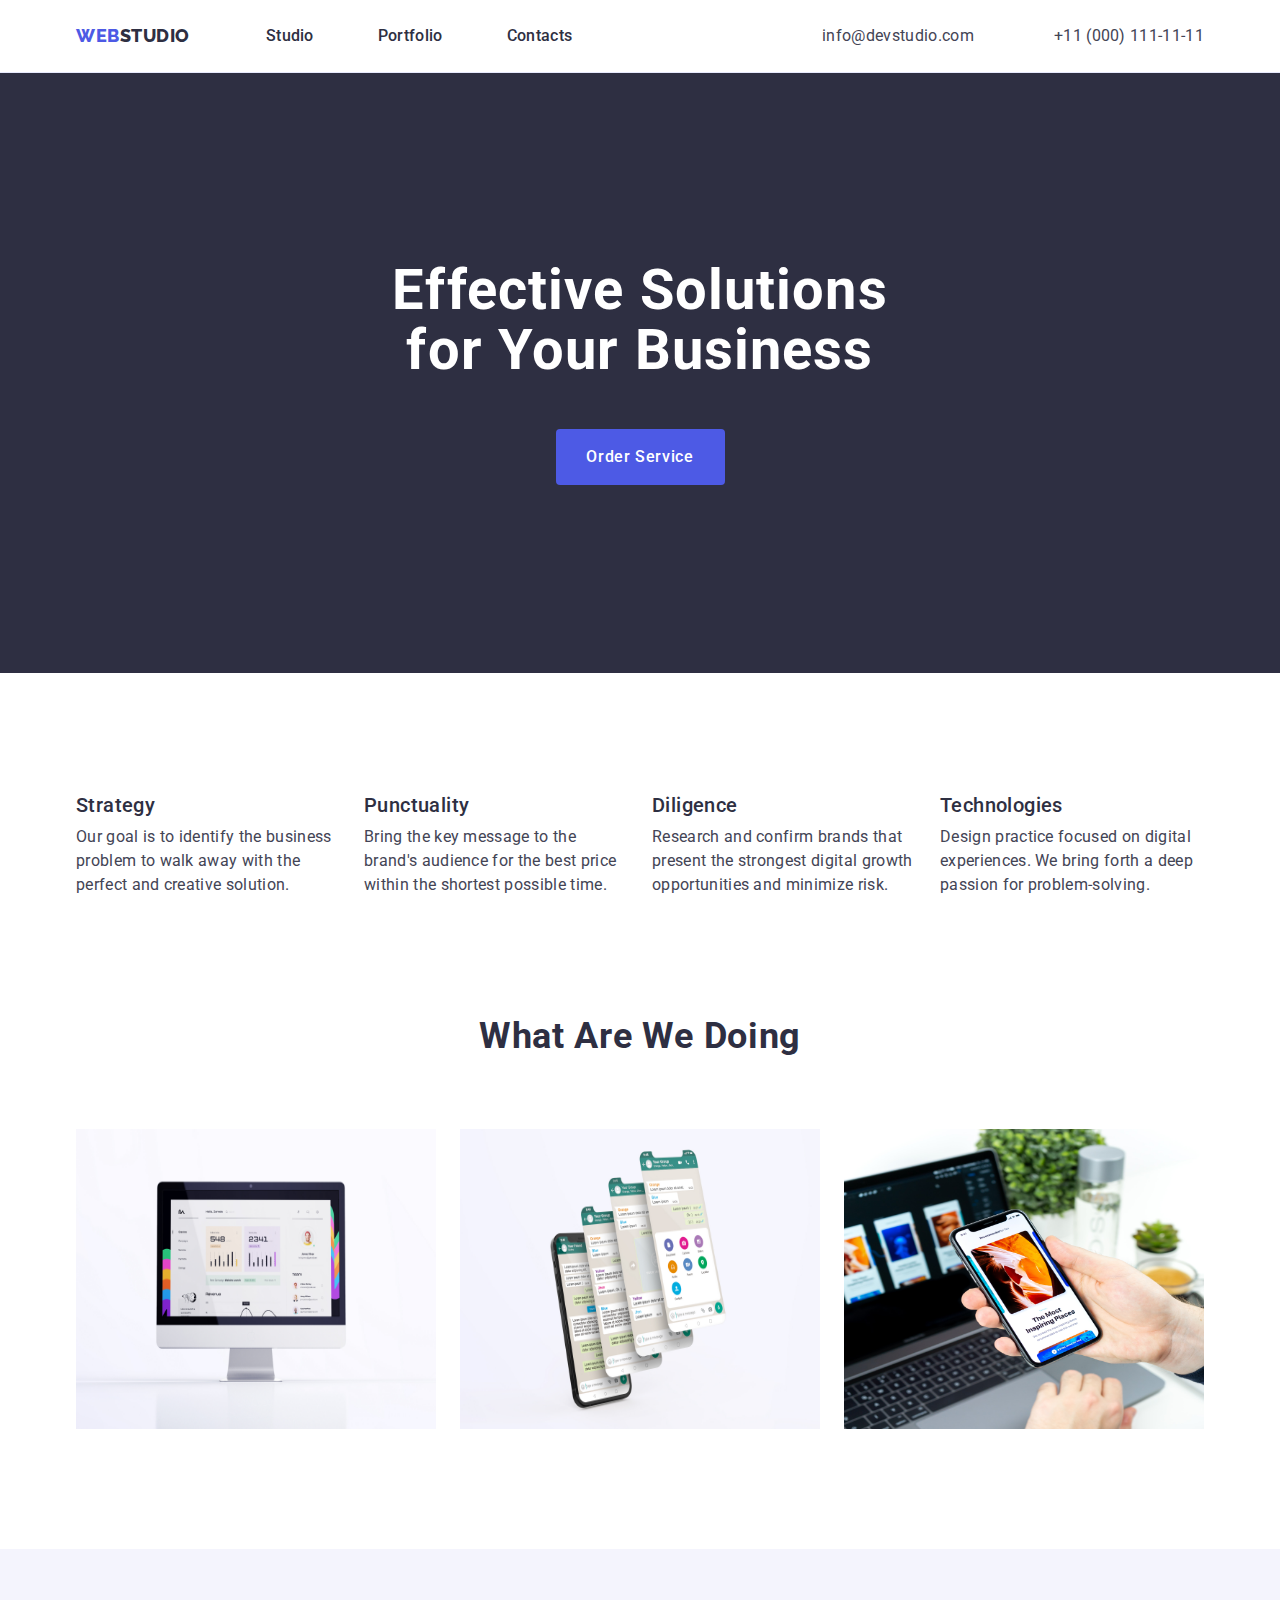
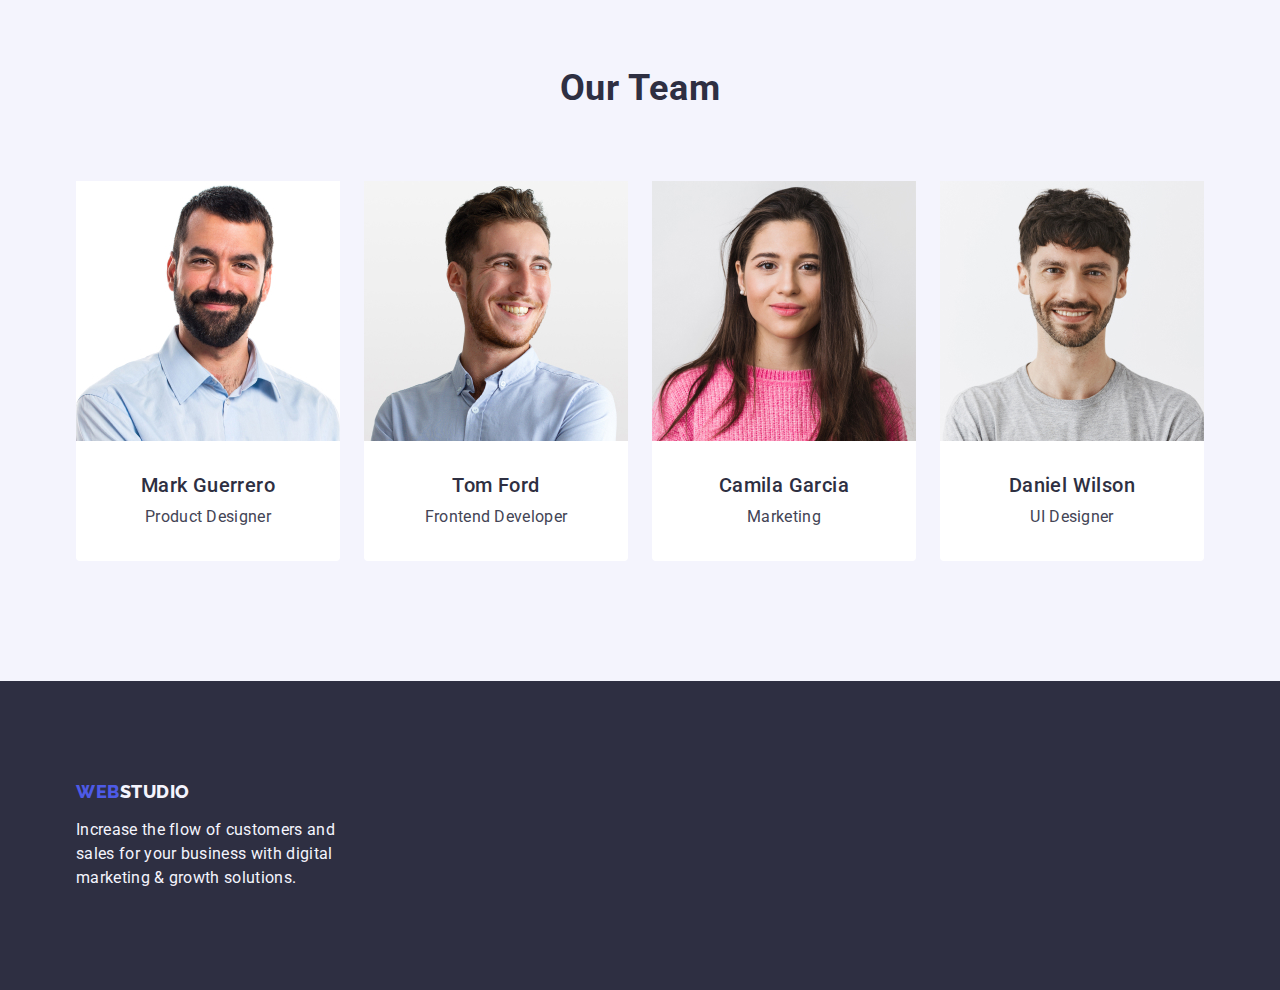
<file: index.html>
<!DOCTYPE html>
<html lang="en">
	<head>
		<meta charset="UTF-8" />
		<meta http-equiv="X-UA-Compatible" content="IE=edge" />
		<meta name="viewport" content="width=device-width, initial-scale=1.0" />
		<title>Document</title>
		<!-- fonts  -->
		<link rel="preconnect" href="https://fonts.googleapis.com" />
		<link rel="preconnect" href="https://fonts.gstatic.com" crossorigin />
		<link
			href="https://fonts.googleapis.com/css2?family=Raleway:wght@800&family=Roboto:wght@400;500;700&display=swap"
			rel="stylesheet"
		/>
		<!-- custom  -->
		<link
			rel="stylesheet"
			href="https://cdnjs.cloudflare.com/ajax/libs/modern-normalize/1.1.0/modern-normalize.min.css"
			integrity="sha512-wpPYUAdjBVSE4KJnH1VR1HeZfpl1ub8YT/NKx4PuQ5NmX2tKuGu6U/JRp5y+Y8XG2tV+wKQpNHVUX03MfMFn9Q=="
			crossorigin="anonymous"
			referrerpolicy="no-referrer"
		/>
		<link rel="stylesheet" href="./css/modern-normalize.min.css"/>
		<link rel="stylesheet" href="./css/styles.css" />
	</head>
	<body>
		<!-- header-section  -->
		<header class="header">
			<div class="header-container container">
				<nav class="header-nav">
					<a class="logo link" href="./index.html"
						>Web<span class="header-logo">Studio</span></a
					>
					<ul class="header-nav-item list">
						<li class="header-nav-list">
							<a class="header-nav-link link" href="./index.html">Studio</a>
						</li>
						<li class="header-nav-list">
							<a class="header-nav-link link" href="./portfolio.html"
								>Portfolio</a
							>
						</li>
						<li class="header-nav-list">
							<a class="header-nav-link link" href="">Contacts</a>
						</li>
					</ul>
				</nav>
				<address class="header-address">
					<ul class="header-address-item list">
						<li class="header-address-list">
							<a
								class="header-address-link link"
								href="mailto:info@devstudio.com"
								>info@devstudio.com</a
							>
						</li>
						<li class="header-address-list">
							<a class="header-address-link link" href="tel:+110001111111"
								>+11 (000) 111-11-11</a
							>
						</li>
					</ul>
				</address>
			</div>
		</header>
		<!-- hero section 1 -->
		<main>
			<section class="hero">
				<div class="container">
					<h1 class="hero-title">Effective Solutions for Your Business</h1>
					<button class="hero-button" type="button">Order Service</button>
				</div>
			</section>
			<!-- section 2 -->
			<section class="advantages">
				<div class="container">
					<h2 hidden class="section-title">Our Advantages</h2>
					<ul class="advantages-list list">
						<li class="advantages-element">
							<h3 class="advantages-title">Strategy</h3>
							<p class="advantages-desc">
								Our goal is to identify the business problem to walk away with
								the perfect and creative solution.
							</p>
						</li>
						<li class="advantages-element">
							<h3 class="advantages-title">Punctuality</h3>
							<p class="advantages-desc">
								Bring the key message to the brand's audience for the best price
								within the shortest possible time.
							</p>
						</li>
						<li class="advantages-element">
							<h3 class="advantages-title">Diligence</h3>
							<p class="advantages-desc">
								Research and confirm brands that present the strongest digital
								growth opportunities and minimize risk.
							</p>
						</li>
						<li class="advantages-element">
							<h3 class="advantages-title">Technologies</h3>
							<p class="advantages-desc">
								Design practice focused on digital experiences. We bring forth a
								deep passion for problem-solving.
							</p>
						</li>
					</ul>
				</div>
			</section>
			<!-- section 3 -->
			<section class="action">
				<div class="container">
					<h2 class="action-title">What are we doing</h2>
					<ul class="action-list list">
						<li class="action-element">
							<img
								src="./images/work/work:img1.jpg"
								alt="desktop"
								width="360"
								height="300"
							/>
						</li>
						<li class="action-element">
							<img
								src="./images/work/work:img2.jpg"
								alt="application"
								width="360"
								height="300"
							/>
						</li>
						<li class="action-element">
							<img
								src="./images/work/work:img3.jpg"
								alt="smartphone"
								width="360"
								height="300"
							/>
						</li>
					</ul>
				</div>
			</section>
			<!-- section 4 -->
			<section class="team">
				<div class="container">
					<h2 class="team-title">Our Team</h2>
					<ul class="team-list list">
						<li class="team-item">
							<img
								src="./images/team/team:mark.jpg"
								alt="Product-Designer"
								width="264"
								height="260"
							/>
							<div class="team-employee">
								<h3 class="team-sub-title">Mark Guerrero</h3>
								<p class="team-desc">Product Designer</p>
							</div>
						</li>
						<li class="team-item">
							<img
								src="./images/team/team:tom.jpg"
								alt="Tom-Ford"
								width="264"
								height="260"
							/>
							<div class="team-employee">
								<h3 class="team-sub-title">Tom Ford</h3>
								<p class="team-desc">Frontend Developer</p>
							</div>
						</li>
						<li class="team-item">
							<img
								src="./images/team/team:camila.jpg"
								alt="Camila-Garcia"
								width="264"
								height="260"
							/>
							<div class="team-employee">
								<h3 class="team-sub-title">Camila Garcia</h3>
								<p class="team-desc">Marketing</p>
							</div>
						</li>
						<li class="team-item">
							<img
								src="./images/team/team:daniel.jpg"
								alt="Daniel-Wilson"
								width="264"
								height="260"
							/>
							<div class="team-employee">
								<h3 class="team-sub-title">Daniel Wilson</h3>
								<p class="team-desc">UI Designer</p>
							</div>
						</li>
					</ul>
				</div>
			</section>
		</main>
		<!-- footer -->
		<footer class="footer">
			<div class="container">
				<a class="footer-logo logo link" href="./index.html"
					>Web<span class="logo-footer">Studio</span></a
				>
				<p class="footer-desc">
					Increase the flow of customers and sales for your business with
					digital marketing & growth solutions.
				</p>
			</div>
		</footer>
	</body>
</html>
</file>
<file: css/styles.css>
:root {
	/*  fonts  */
	--primary-font: 'Roboto', sans-serif;
	--secondy-font: 'Raleway', sans-serif;
	/*  color  */
	--color-iris: #4d5ae5;
	--color-ocean: #404bbf;
	--color-navy-blue: #2e2f42;
	--color-green: #31d0aa;
	--color-slate: #434455;
	--color-light-slate: #8e8f99;
	--color-cornflower: #e7e9fc;
	--color-cloud: #f4f4fd;
	--color-navy-blue-modal: #2e2f42;
	--color-grey: #2e2f42;
	--color-white: #ffffff;
	--color-dairy: #fcfcfc;
	/*  others  */
}

/*
========= base style ========= 
*/
body {
	font-family: var(--primary-font);
	font-size: 16px;
	letter-spacing: 0.02em;
	color: var(--color-slate);
	background-color: var(--color-white);
}

ul, p, h1, h2, h3, h4 {
	margin: 0;
	padding: 0;
}

img {
	display: block;
}

.list {
	list-style: none;
}

.list:last-child {
	margin-right: 0;
}

.link {
	text-decoration: none;
}

.header-address {
	font-style: normal;
}

/*
========= header style ========= 
*/
.header {
	border-bottom: 1px solid #E7E9FC;
}

.header-container {
	display: flex;
}
.container {
	width: 1158px;
	margin: 0 auto;
	padding: 0 15px 0 15px;
}

.header-nav {
	display: flex;
	align-items: center;
}

.header-nav-item {
	display: flex;
	gap: 24px;
}

.header-nav-list {
	margin-right: 40px;
}

.header-nav-list:last-child {
	margin-right: 0;
}

.logo {	
	font-family: var(--secondy-font);
	font-size: 18px;
	font-weight: 800;
	line-height: 1.17;
	letter-spacing: 0.03em;
	text-transform: uppercase;
	color: var(--color-iris);
	margin-right: 76px;
}

.header-logo {
	color: var(--color-navy-blue);
}

.header-nav-link {
	font-weight: 500;
	line-height: 1.5;
	letter-spacing: 0.02em;
	color:var(--color-navy-blue);
	padding-top: 24px;
	padding-bottom: 24px;
}

.header-nav-link:hover, 
.header-nav-link:focus {
	color: var(--color-ocean);
}

.header-address {
	margin-left: auto;
}

.header-address-item {
	display: flex; 
	align-items: center;
	gap: 40px;
}

.header-address-link {
	line-height: 1.5;
	color: var(--color-slate);
}

.header-address-list {
	display: flex;
	padding: 24px 0 24px;
	margin-right: 40px;
	padding-left: 0;
}

.header-address-list:last-child {
	margin-right: 0;
	padding: 24px 0 24px;
}

.header-address-link:hover,
.header-address-link:focus {
	color: var(--color-ocean);
}

/*
========= hero style ========= 
*/
.hero {
	background-color: var(--color-navy-blue);
	padding-top: 188px;
	padding-bottom: 188px;
}
.hero-title {
	max-width: 496px;
	font-size: 56px;
	line-height: 1.07;
	text-align: center;
	letter-spacing: 0.02em;
	color: var(--color-white);
	margin-left: auto;
	margin-right: auto;
	margin-bottom: 48px;
}
.hero-button {
	font-family: var(--primary-font);
	font-weight: 500;
	font-size: 16px;
	line-height: 1.5;
	letter-spacing: 0.04em;
	cursor: pointer;
	background-color: var(--color-iris);
	color:var(--color-white);
	display: block;
	min-width: 169px;
	height: 56px;
	border: none; 
	border-radius: 4px;
	cursor: pointer;
	margin: 0 auto;
	}
.hero-button:hover,
.hero-button:focus {
	background-color: var(--color-ocean);
}

/*
========= advantages style ========= 
*/
.advantages {
	padding-top: 120px; 
	padding-bottom: 120px
}

.advantages-list {
	display: flex;
	gap: 24px;
}

.advantages-element {
	width: calc((100% - 72px) / 4);
}

.advantages-title {
	font-weight: 500;
	font-size: 20px;
	line-height: 1.2;
	letter-spacing: 0.02em;
	color: var(--color-navy-blue-modal);
	margin-bottom: 8px;
}

.advantages-desc {
	line-height: 1.5;
}

/*
========= action style ========= 
*/
.action {
	padding-bottom: 120px;
}

.action-list {
	display: flex;
	gap: 24px;
}

.action-element {
	width: calc((100% - 3 * 16px) / 3);
	flex-basis: calc((100% - 48px) / 3);
}

.action-title {
	font-size: 36px;
	line-height: 1.11;
	text-align: center;
	letter-spacing: 0.02em;
	text-transform: capitalize;
	color: var(--color-navy-blue-modal);
	margin-bottom: 72px;
}

/*
========= team style ========= 
*/

.team {
	background-color: var(--color-cloud);
	padding: 120px 0;
}

.team-list {
	display: flex;
	gap: 24px;
}

.team-title {
	font-size: 36px;
	line-height: 1.11;
	text-align: center;
	letter-spacing: 0.02em;
	text-transform: capitalize;
	color: var(--color-grey);
	margin-bottom: 72px;
}

.team-employee {
	padding-top: 32px; 
	padding-bottom: 32px; 
	padding-left: 16px; 
	padding-right: 16px;
}

.team-sub-title {
	font-weight: 500;
	font-size: 20px;
	line-height: 1.2;
	text-align: center;
	margin-bottom: 8px;
	letter-spacing: 0.02em;
	color: var(--color-grey);
	}
.team-desc {
line-height: 1.5;
text-align: center;
color: var(--color-slate);
}
.team-item {
	background-color: var(--color-white);
	width: calc((100% - 72px) / 4);
	border-radius: 0px 0px 4px 4px;
	padding-left: 0;
}

/*
========= footer style ========= 
*/
.footer-logo {
	display: inline-block; 
	margin-bottom: 16px;
}

.footer {
	background-color: var(--color-navy-blue);
	padding-top: 100px;
	padding-bottom: 100px;
}
.logo-footer {
	color: var(--color-cloud);
}
.footer-desc {
	line-height: 1.5;
	color: var(--color-cloud);
	max-width: 264px
}

/*
========= portfolio style ========= 
*/
.main-section {
	padding-top: 96px; 
	padding-bottom: 120px;
}

.main-list {
	display: flex;
	justify-content: center;
	margin-bottom: 72px;
	gap: 24px;
}

.portfolio-button {
	font-family: var(--primary-font);
	font-weight: 500;
	font-size: 16px;
	line-height: 1.5;
	text-align: center;
	letter-spacing: 0.04em;
	color: var(--color-iris);
	cursor: pointer;
	background-color: var(--color-cloud);
	padding-top: 12px;
	padding-bottom: 12px; 
	padding-left: 24px; 
	padding-right: 24px;
	border-radius: 4px;
	border: 1px solid transparent;
	border: 1px solid var(--color-cornflower);
}

.portfolio-button:hover,
.portfolio-button:focus {
	background-color: var(--color-ocean);
	color: var(--color-white);
	border: 1px solid transparent;
}

/*
========= portfolio card ========= 
*/
.main-card-list {
	display: flex;
	flex-wrap: wrap;
	row-gap: 48px;
	column-gap: 24px;
}

.card {
	width: calc((100% - 48px) / 3);
}

.main-card-title {
	font-weight: 500;
	font-size: 20px;
	line-height: 1.2;
	letter-spacing: 0.02em;
	color: var(--color-grey);
	margin-bottom: 8px;
}
.main-card-text {
	line-height: 1.5;
	color: var(--color-slate);
}

.main-card-container {
	padding: 32px 16px;
	border: 1px solid var(--color-cornflower);
	border-top: none;
}
</file>
